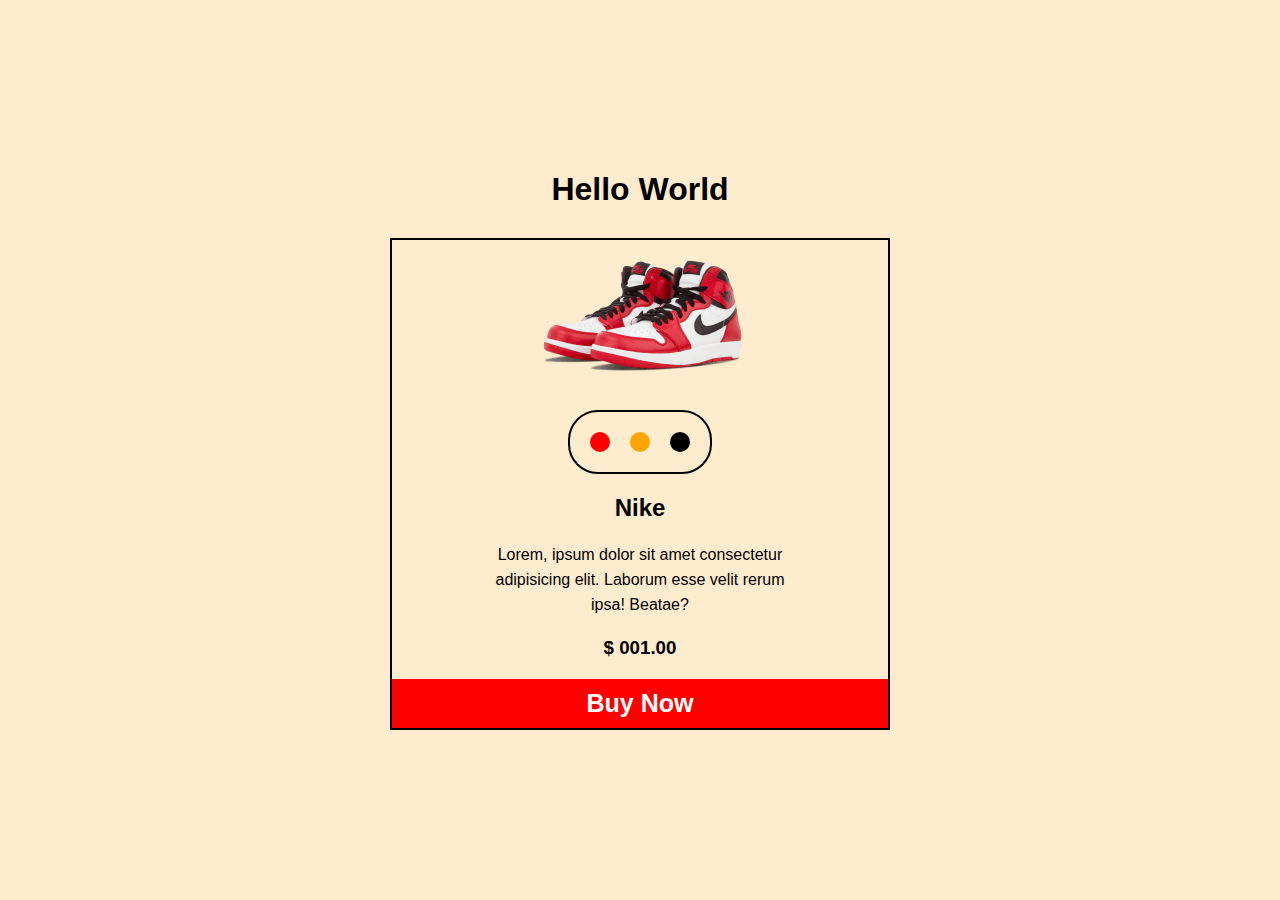
<file: elae/index.html>
<!DOCTYPE html>
<html lang="en">
<head>
   <meta charset="UTF-8">
   <meta name="viewport" content="width=device-width, initial-scale=1.0">
   <title>Document</title>
   <link rel="stylesheet" href="style.css">
   <script src="./script.js" defer></script>
</head>
<body>
   <h1>Hello World</h1>

   <div class="container">
      <img src="./img/shoes1.png" alt="">

      <div class="block">
         <div id="red"></div>
         <div id="orange"></div>
         <div id="black"></div>
      </div>

      <h2>Nike</h2>

      <p>Lorem, ipsum dolor sit amet consectetur adipisicing elit. Laborum esse velit rerum ipsa! Beatae?</p>

      <h3>$ 001.00</h3>

      <button>Buy Now</button>
   </div>
</body>
</html>
</file>
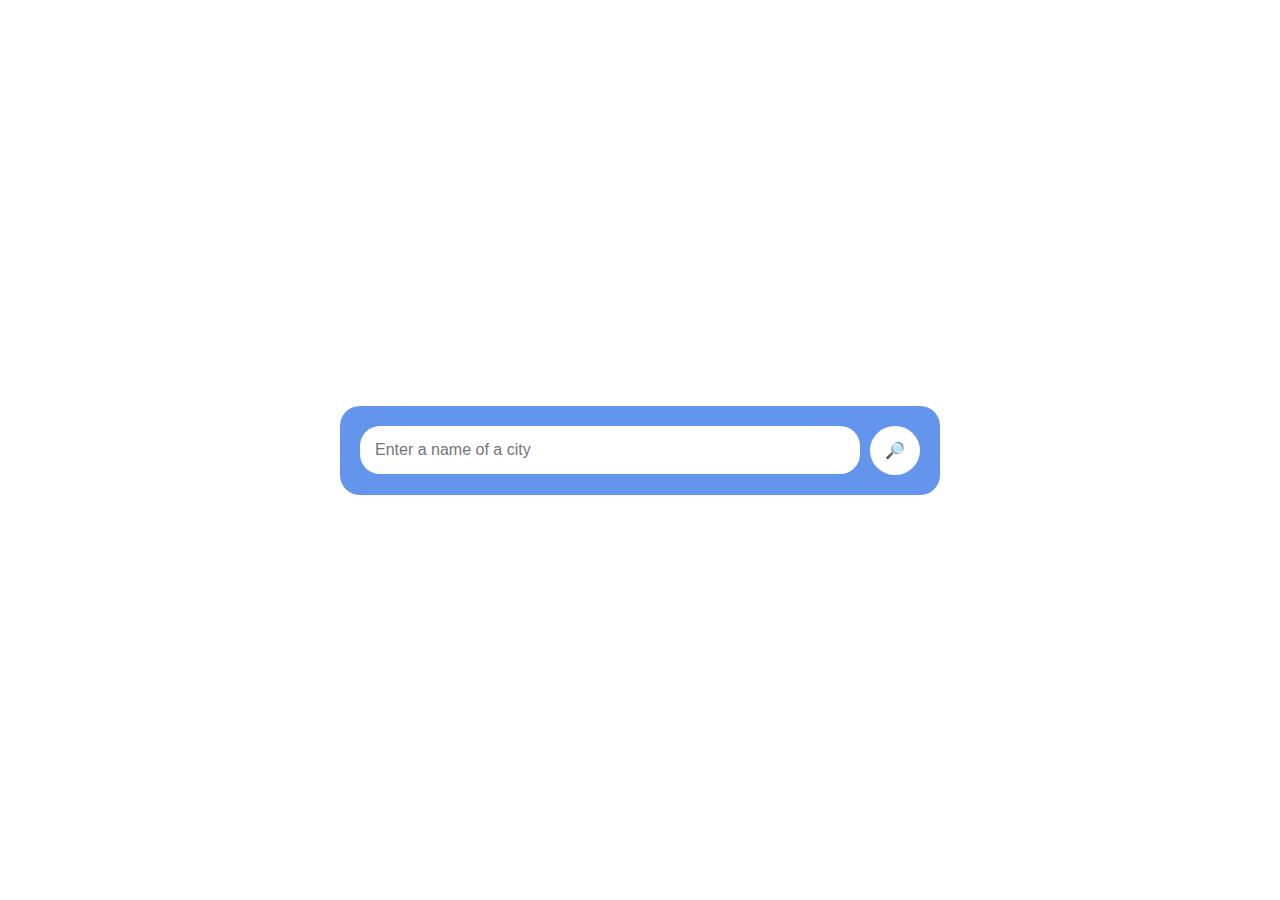
<file: weathapp/index.html>
<!DOCTYPE html>
<html lang="en">
<head>
    <meta charset="UTF-8">
    <meta name="viewport" content="width=device-width, initial-scale=1.0">
    <title>Weather Report</title>
    <link rel="stylesheet" href="./style.css">
    <script src="./script.js" defer></script>
</head>
<body>
    <div class="card">
        <div class="search">
            <input class="userInput" type="text" placeholder="Enter a name of a city">

            <button class="searchBTN" onclick="getWeather()">🔎</button>
        </div>

        <div class="error">
            <p>Please enter a city name</p>
        </div>

        <div class="weather-info-container">
            <div class="weather-highlight">
                <img class="weather-icon" src="./img/sun.webp" alt="weather-icon">

                <h2 class="temp">1C</h2>

                <h3 class="main">Cloudy</h3>

                <p class="city">Tashkent</p>
            </div>

            <div class="weather-detail">
                <div class="block">
                    <p class="humidity">52%</p>
                    <p>Humidity</p>
                </div>

                <div class="block">
                    <p class="wind">7 km/h</p>
                    <p>Wind Speed</p>
                </div>
            </div>
        </div>
    </div>    
</body>
</html>
</file>
<file: elae/style.css>
* {
   margin: 0;
   padding: 0;
   box-sizing: border-box;
   font-family: Arial, Helvetica, sans-serif;
}

body {
   background-color: blanchedalmond;
   min-height: 100dvh;
   display: flex;
   flex-direction: column;
   justify-content: center;
   align-items: center;
   gap: 30px;   
   text-align: center;

}

.container {
   max-width: 500px;
   width: 100%;
   border: 2px solid black;
   flex-direction: column;
   gap: 20px;
   display: flex;
   transition: 0.5s;
   align-items: center;
   justify-content: center;
   &:hover {
      box-shadow: 4px 4px 36px 17px rgba(34, 60, 80, 0.2);
   }

   img {
      max-width: 250px;
      width: 100%;
      transition: 0.5s;

      &:hover {
         transform: rotate(10deg) scale(1.2);
      }
   }

   .block {
      display: flex;
      gap: 20px;
      border: 2px solid black;
      border-radius: 30px;
      padding: 20px;

      div {
         width: 20px;
         height: 20px;
         border-radius: 50%;
         cursor: pointer;
         transition: 0.5s;

         &:hover {
            scale: 1.5;
         }

         &#red {
            background-color: red;
         }

         &#orange {
            background-color: orange;
         }

         &#black {
            background-color: black;
         }
      }
   }

   p {
      max-width: 300px;
      width: 100%;
      line-height: 25px;
   }


   button {
      border: none;
      padding: 10px;
      width: 100%;
      font-size: 25px;
      font-weight: 700;
      color: white;
      background-color: red;
      cursor: pointer;
      transition: 0.5s;

      &:hover {
         opacity: 0.6;
      }
   }
}
</file>
<file: weathapp/style.css>
* {
    box-sizing: border-box;
    margin: 0;
    padding: 0;
    font-family: Arial, Helvetica, sans-serif;
}

body {
    min-height: 100dvh;
    display: flex;
    justify-content: center;
    align-items: center;
}

.card {
    max-width: 600px;
    width: 100%;
    text-align: center;
    padding: 20px;
    background-color: cornflowerblue;
    color: white;
    border-radius: 20px;
    /* border: 2px solid gray; */

    img {
        width: 120px;
    }

    .search {
        display: flex;
        justify-content: space-between;
        align-items: center;
        gap: 10px;

        .userInput {
            width: 90%;
            padding: 15px;
            border: none;
            outline: none;
            border-radius: 20px;
            font-size: 16px;
        }

        .searchBTN {
            padding: 15px;
            border: none;
            outline: none;
            border-radius: 50%;
            cursor: pointer;
            background-color: white;
            font-size: 16px;
        }
    }

    .error {
        display: none;
        margin-top: 20px;
        color: whitesmoke;
    }

    .weather-info-container {
        display: none;
        .weather-highlight {
            margin: 20px 0;

            .temp {
                font-size: 64px;
            }

            .main {
                font-size: 24px;
                color: yellow;
                margin: 8px 0;
            }

            .city {
                font-size: 24px;
            }
        }

        .weather-detail {
            border-top: 2px solid lightgray;
            border-bottom: 2px solid lightgray;
            display: flex;
            justify-content: space-around;
            align-items: center;
            gap: 30px;
            padding: 30px 0;

            .block {
                display: flex;
                align-items: center;
                gap: 10px;
                
                .humidity,
                .wind {
                    color: yellow;
                    font-size: 20px;
                    font-weight: 700;
                }
            }
        }
    }
}
</file>
